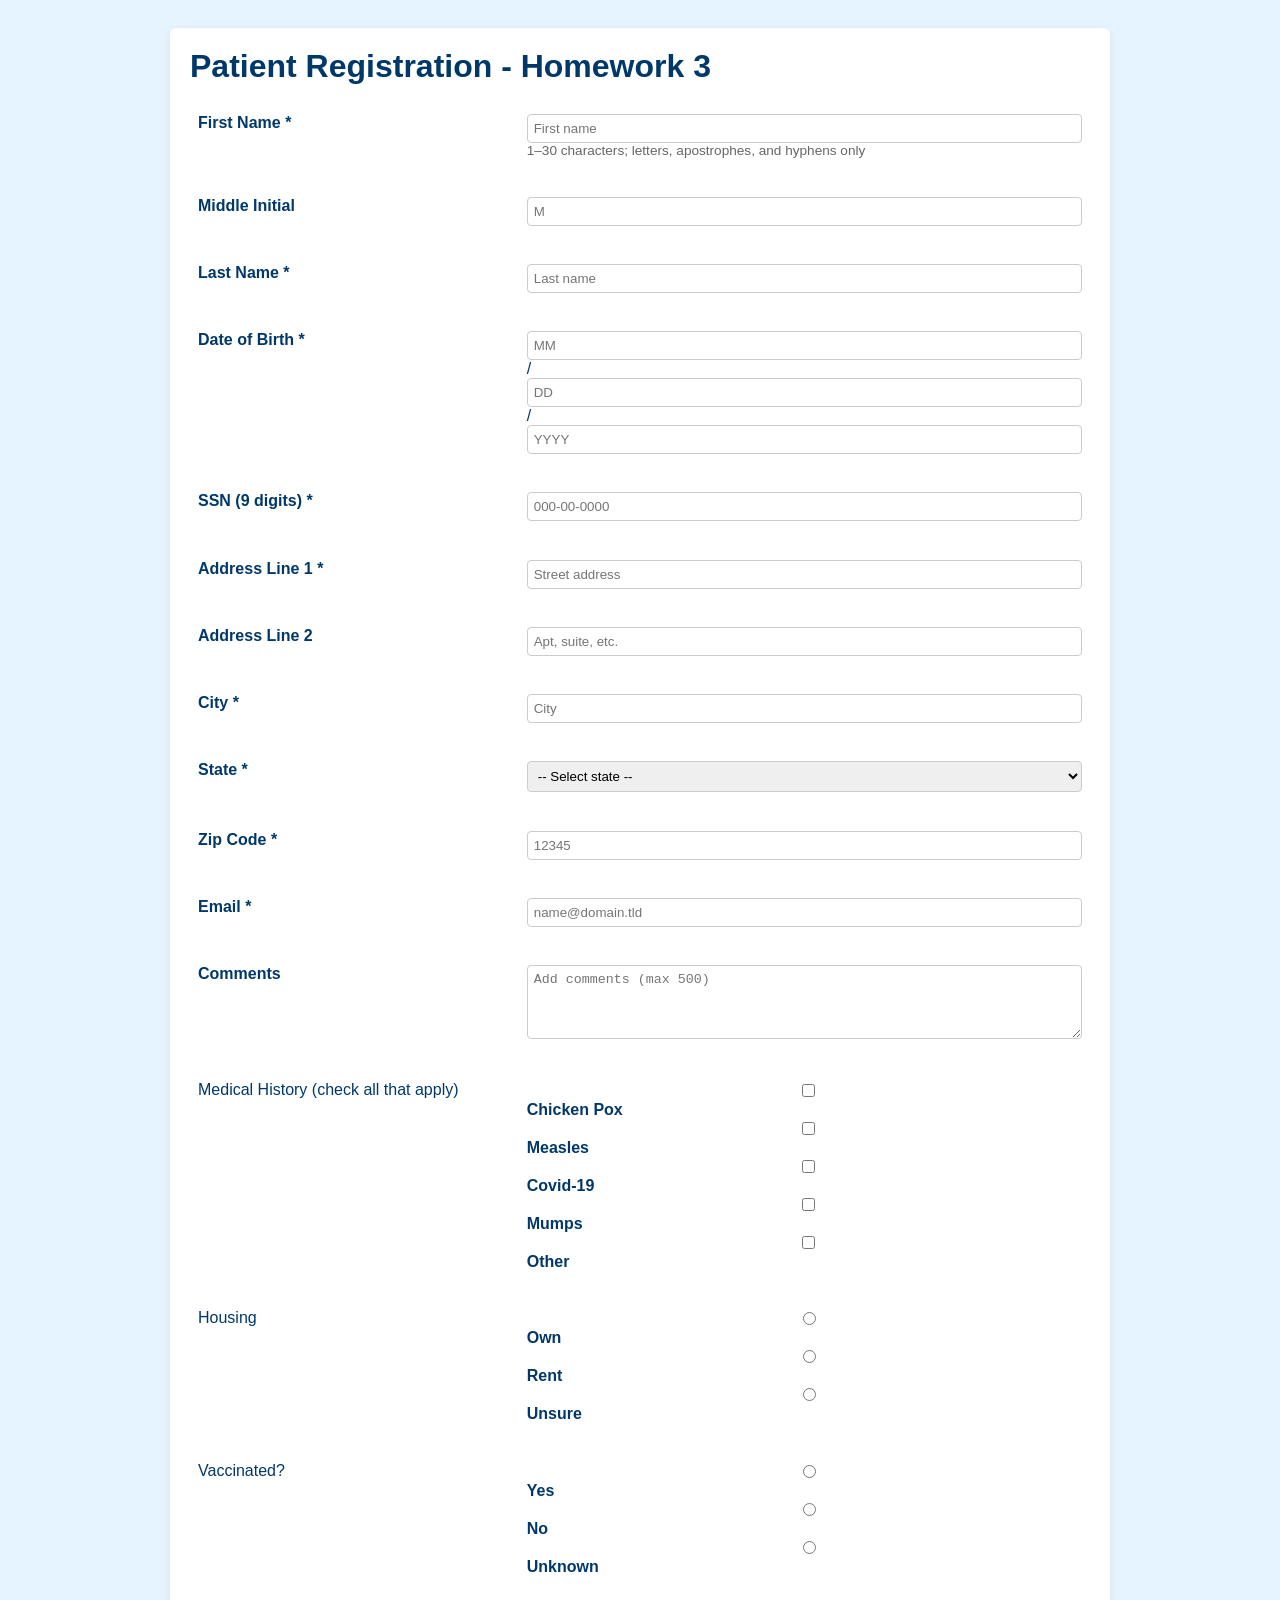
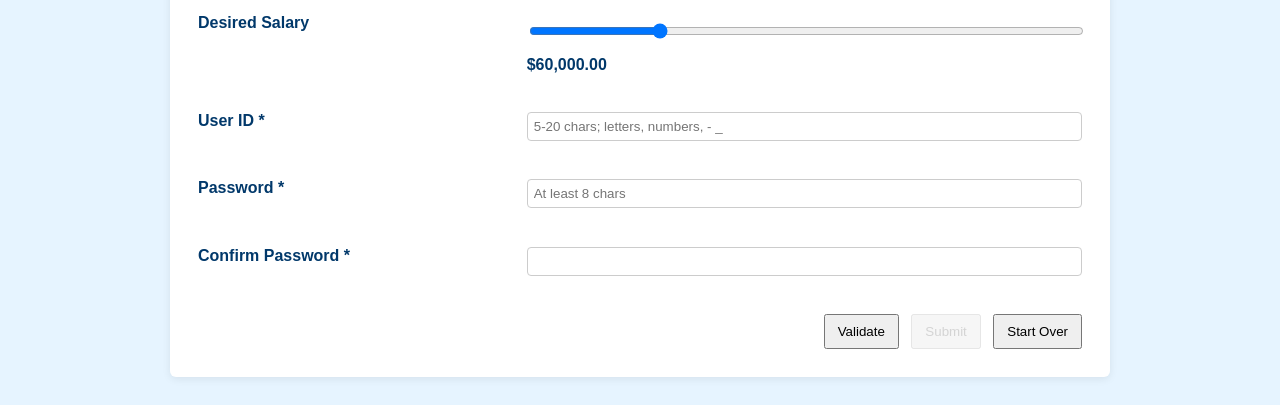
<file: index.html>
<!DOCTYPE html>
<html lang="en">
<head>
  <meta charset="utf-8">
  <meta name="viewport" content="width=device-width,initial-scale=1">
  <title>Homework 3 - Patient Form</title>
  <link rel="stylesheet" href="style.css">
</head>
<body>
  <main>
    <h1>Patient Registration - Homework 3</h1>
    <form id="patientForm" novalidate>
      <table>
        <tr>
          <td><label for="firstName">First Name *</label></td>
          <td>
            <input id="firstName" name="firstName" maxlength="30" placeholder="First name" title="Letters, apostrophes and hyphens allowed" required>
            <div class="hint">1–30 characters; letters, apostrophes, and hyphens only</div>
            <div class="error" id="err-firstName"></div>
          </td>
        </tr>
        <tr>
          <td><label for="middleInitial">Middle Initial</label></td>
          <td>
            <input id="middleInitial" name="middleInitial" maxlength="1" placeholder="M" title="Optional: single letter">
            <div class="error" id="err-middleInitial"></div>
          </td>
        </tr>
        <tr>
          <td><label for="lastName">Last Name *</label></td>
          <td>
            <input id="lastName" name="lastName" maxlength="30" placeholder="Last name" required title="Letters, apostrophes and hyphens allowed">
            <div class="error" id="err-lastName"></div>
          </td>
        </tr>
        <tr>
          <td><label>Date of Birth *</label></td>
          <td>
            <input id="dobMonth" maxlength="2" size="2" placeholder="MM" title="Month (MM)"> /
            <input id="dobDay" maxlength="2" size="2" placeholder="DD" title="Day (DD)"> /
            <input id="dobYear" maxlength="4" size="4" placeholder="YYYY" title="Year (YYYY)">
            <div class="error" id="err-dob"></div>
          </td>
        </tr>
        <tr>
          <td><label for="ssn">SSN (9 digits) *</label></td>
          <td>
            <input id="ssn" name="ssn" maxlength="11" placeholder="000-00-0000" title="Enter 9 digits; will format automatically" required>
            <div class="error" id="err-ssn"></div>
          </td>
        </tr>
        <tr>
          <td><label for="addr1">Address Line 1 *</label></td>
          <td>
            <input id="addr1" name="addr1" maxlength="30" placeholder="Street address" required>
            <div class="error" id="err-addr1"></div>
          </td>
        </tr>
        <tr>
          <td><label for="addr2">Address Line 2</label></td>
          <td>
            <input id="addr2" name="addr2" maxlength="30" placeholder="Apt, suite, etc.">
            <div class="error" id="err-addr2"></div>
          </td>
        </tr>
        <tr>
          <td><label for="city">City *</label></td>
          <td>
            <input id="city" name="city" maxlength="30" placeholder="City" required>
            <div class="error" id="err-city"></div>
          </td>
        </tr>
        <tr>
          <td><label for="state">State *</label></td>
          <td>
            <select id="state" required title="Select your state">
              <option value="">-- Select state --</option>
              <option value="AL">AL</option>
              <option value="AK">AK</option>
              <option value="AZ">AZ</option>
              <option value="AR">AR</option>
              <option value="CA">CA</option>
              <option value="CO">CO</option>
              <option value="CT">CT</option>
              <option value="DE">DE</option>
              <option value="DC">DC</option>
              <option value="FL">FL</option>
              <option value="GA">GA</option>
              <option value="HI">HI</option>
              <option value="ID">ID</option>
              <option value="IL">IL</option>
              <option value="IN">IN</option>
              <option value="IA">IA</option>
              <option value="KS">KS</option>
              <option value="KY">KY</option>
              <option value="LA">LA</option>
              <option value="ME">ME</option>
              <option value="MD">MD</option>
              <option value="MA">MA</option>
              <option value="MI">MI</option>
              <option value="MN">MN</option>
              <option value="MS">MS</option>
              <option value="MO">MO</option>
              <option value="MT">MT</option>
              <option value="NE">NE</option>
              <option value="NV">NV</option>
              <option value="NH">NH</option>
              <option value="NJ">NJ</option>
              <option value="NM">NM</option>
              <option value="NY">NY</option>
              <option value="NC">NC</option>
              <option value="ND">ND</option>
              <option value="OH">OH</option>
              <option value="OK">OK</option>
              <option value="OR">OR</option>
              <option value="PA">PA</option>
              <option value="PR">PR</option>
              <option value="RI">RI</option>
              <option value="SC">SC</option>
              <option value="SD">SD</option>
              <option value="TN">TN</option>
              <option value="TX">TX</option>
              <option value="UT">UT</option>
              <option value="VT">VT</option>
              <option value="VA">VA</option>
              <option value="WA">WA</option>
              <option value="WV">WV</option>
              <option value="WI">WI</option>
              <option value="WY">WY</option>
            </select>
            <div class="error" id="err-state"></div>
          </td>
        </tr>
        <tr>
          <td><label for="zip">Zip Code *</label></td>
          <td>
            <input id="zip" name="zip" maxlength="5" placeholder="12345" required>
            <div class="error" id="err-zip"></div>
          </td>
        </tr>
        <tr>
          <td><label for="email">Email *</label></td>
          <td>
            <input id="email" name="email" placeholder="name@domain.tld" required>
            <div class="error" id="err-email"></div>
          </td>
        </tr>
        <tr>
          <td><label for="comments">Comments</label></td>
          <td>
            <textarea id="comments" name="comments" rows="4" maxlength="500" placeholder="Add comments (max 500)"></textarea>
            <div class="error" id="err-comments"></div>
          </td>
        </tr>
        <tr>
          <td>Medical History (check all that apply)</td>
          <td>
            <label><input type="checkbox" name="symptom" value="Chicken Pox"> Chicken Pox</label>
            <label><input type="checkbox" name="symptom" value="Measles"> Measles</label>
            <label><input type="checkbox" name="symptom" value="Covid-19"> Covid-19</label>
            <label><input type="checkbox" name="symptom" value="Mumps"> Mumps</label>
            <label><input type="checkbox" name="symptom" value="Other"> Other</label>
            <div class="error" id="err-symptoms"></div>
          </td>
        </tr>
        <tr>
          <td>Housing</td>
          <td>
            <label><input type="radio" name="housing" value="Own"> Own</label>
            <label><input type="radio" name="housing" value="Rent"> Rent</label>
            <label><input type="radio" name="housing" value="Unsure"> Unsure</label>
            <div class="error" id="err-housing"></div>
          </td>
        </tr>
        <tr>
          <td>Vaccinated?</td>
          <td>
            <label><input type="radio" name="vaccinated" value="Yes"> Yes</label>
            <label><input type="radio" name="vaccinated" value="No"> No</label>
            <label><input type="radio" name="vaccinated" value="Unknown"> Unknown</label>
            <div class="error" id="err-vaccinated"></div>
          </td>
        </tr>
        <tr>
          <td><label for="salary">Desired Salary</label></td>
          <td>
            <input type="range" id="salary" min="20000" max="200000" step="1000" value="60000">
            <div id="salaryDisplay">$60,000.00</div>
            <div class="error" id="err-salary"></div>
          </td>
        </tr>
        <tr>
          <td><label for="userId">User ID *</label></td>
          <td>
            <input id="userId" name="userId" maxlength="20" placeholder="5-20 chars; letters, numbers, - _" required>
            <div class="error" id="err-userId"></div>
          </td>
        </tr>
        <tr>
          <td><label for="password">Password *</label></td>
          <td>
            <input id="password" name="password" type="password" placeholder="At least 8 chars" required>
            <div class="error" id="err-password"></div>
          </td>
        </tr>
        <tr>
          <td><label for="confirmPassword">Confirm Password *</label></td>
          <td>
            <input id="confirmPassword" name="confirmPassword" type="password" required>
            <div class="error" id="err-confirmPassword"></div>
          </td>
        </tr>
        <tr>
          <td colspan="2" class="actions">
            <button type="button" id="validateBtn">Validate</button>
            <button type="submit" id="submitBtn" disabled>Submit</button>
            <button type="reset" id="resetBtn">Start Over</button>
          </td>
        </tr>
      </table>
    </form>
  </main>
  <script src="script.js"></script>
</body>
</html>
</file>
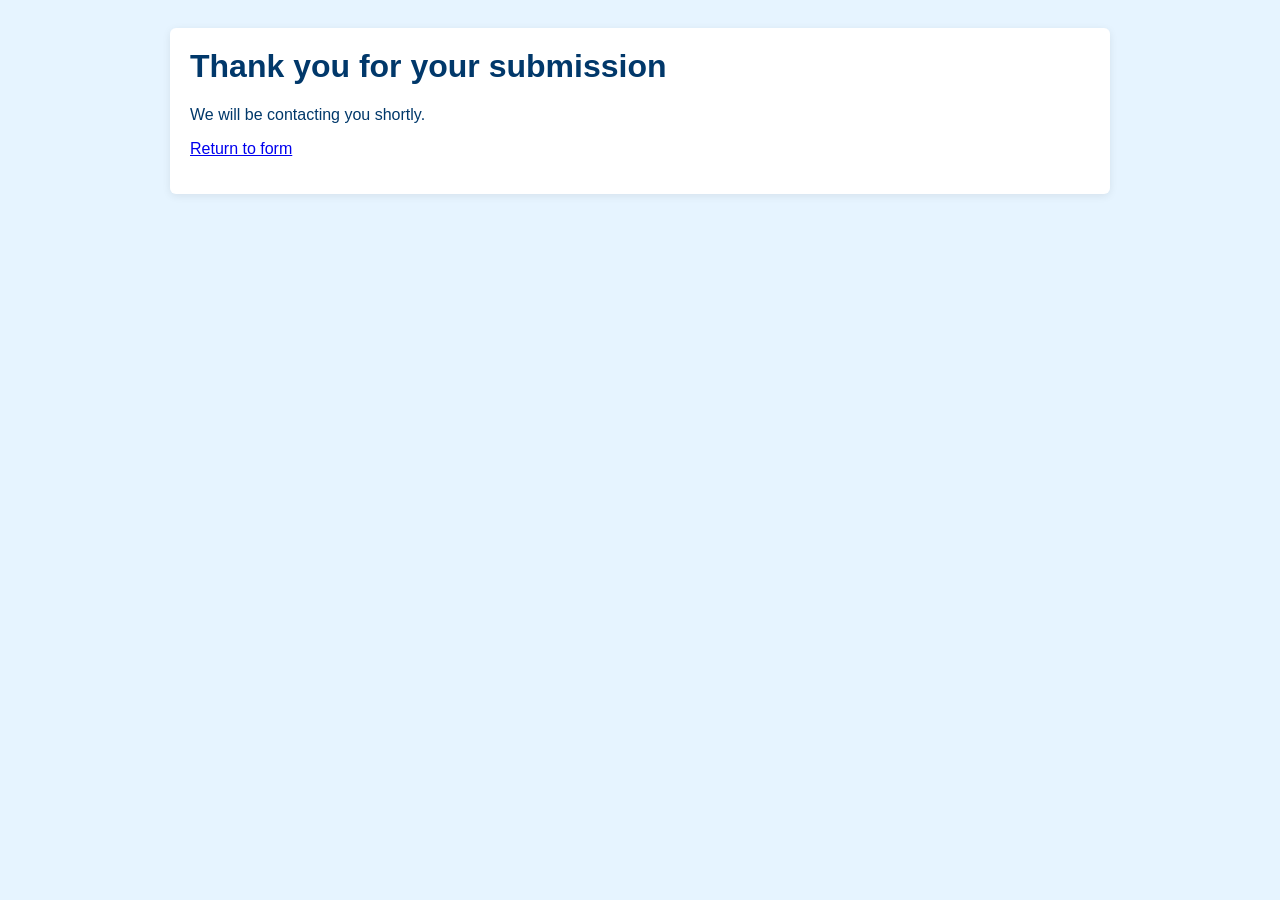
<file: thankyou.html>
<!DOCTYPE html>
<html lang="en">
<head>
  <meta charset="utf-8">
  <meta name="viewport" content="width=device-width,initial-scale=1">
  <title>Thank You</title>
  <link rel="stylesheet" href="style.css">
</head>
<body>
  <main>
    <h1>Thank you for your submission</h1>
    <p>We will be contacting you shortly.</p>
    <p><a href="homework3.html">Return to form</a></p>
  </main>
</body>
</html>
</file>
<file: style.css>
/* Stylesheet for Homework 3  */
:root{
	--blue-light:#e6f4ff;
	--blue-dark:#01386a;
	--white:#ffffff;
}
body{font-family: Arial, Helvetica, sans-serif; padding:20px; background:var(--blue-light); color:var(--blue-dark)}
h1{margin-top:0}

/* Page container stays white */
main{max-width:900px;margin:0 auto;background:var(--white);padding:20px;border-radius:6px;box-shadow:0 2px 8px rgba(0,0,0,0.08)}

/* Header and footer styling for blue color scheme */
header, footer{background:var(--white);color:var(--blue-dark);padding:12px 20px}
header a, footer a{color:var(--blue-dark)}

h1{margin-top:0}
table{width:100%;border-collapse:collapse}
td{padding:8px;vertical-align:top}
label{font-weight:600}
input, select, textarea{width:100%;box-sizing:border-box;padding:6px;border:1px solid #ccc;border-radius:4px}
.error{color:#a80000;font-size:0.95rem;min-height:1.2em;margin-top:4px}
.hint{color:#666;font-size:0.85rem}
.actions{text-align:right}
#salaryDisplay{margin-top:6px;font-weight:700}
button{padding:8px 12px;margin-left:8px}
button[disabled]{opacity:0.5}
@media (max-width:600px){td{display:block} .actions{text-align:left}}
</file>
